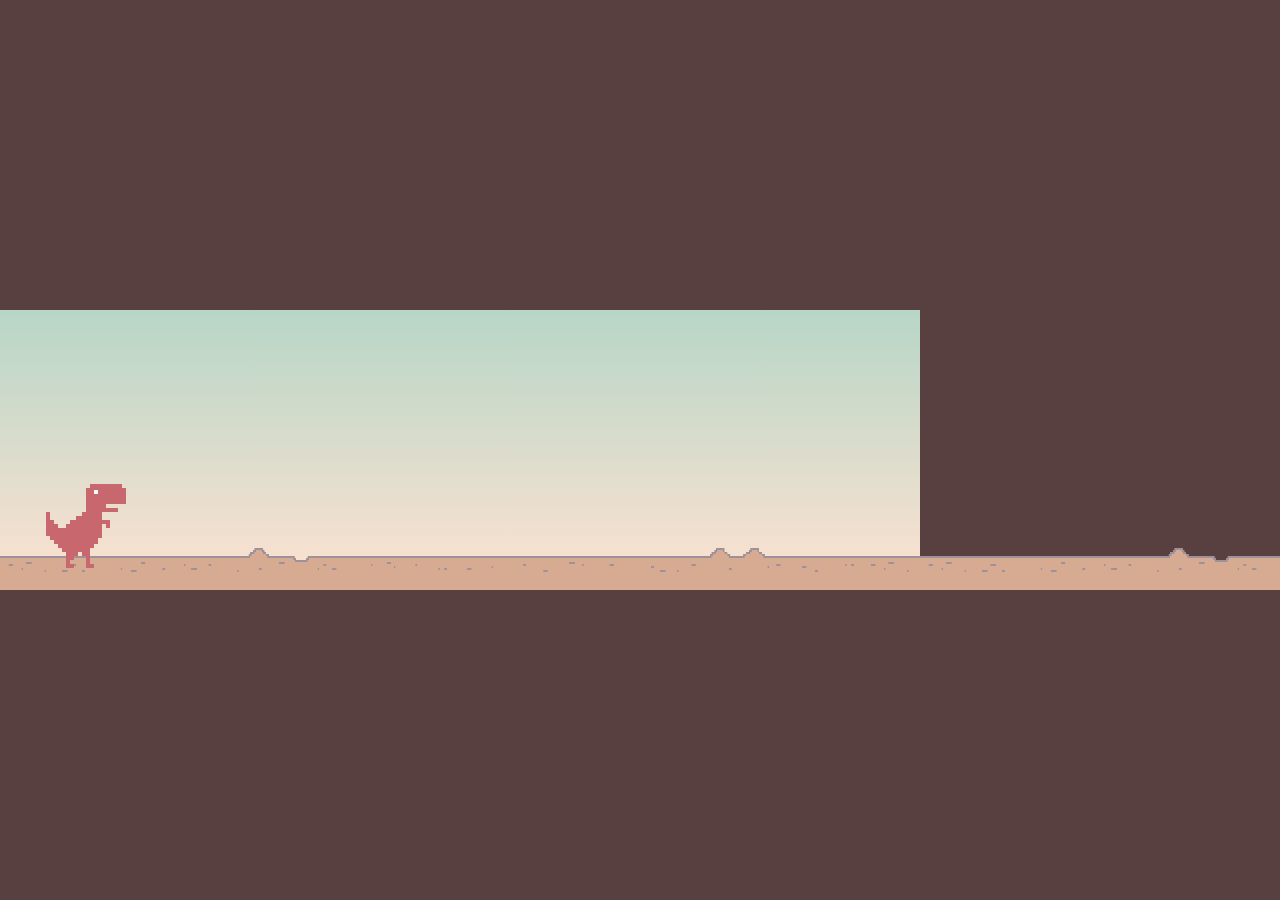
<file: Dino-chrome/index.html>
<!DOCTYPE html>
<html lang="en">
<head>
    <meta charset="UTF-8">
    <meta http-equiv="X-UA-Compatible" content="IE=edge">
    <meta name="viewport" content="width=device-width, initial-scale=1.0">
    <link rel="stylesheet" href="./style.css">
    <title>Dino Chrome</title>
</head>
<body>
    <div class="container">
        <div class="floor"></div>

        <div class="dino runnig-dino"></div>

        <div class="score"></div>
    </div>

    <script src="./app.js"></script>
</body>
</html>
</file>
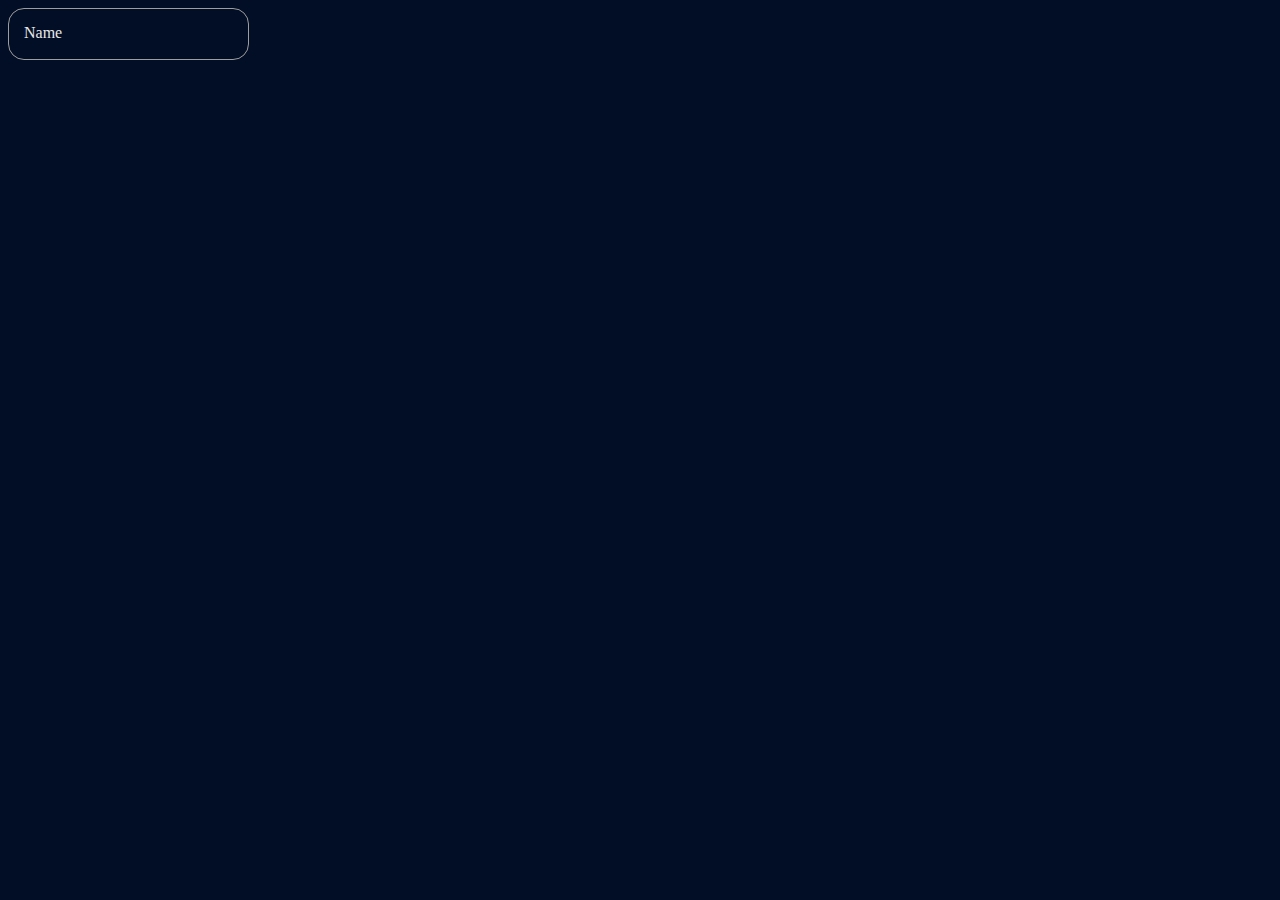
<file: Input-text-animation/index.html>
<!DOCTYPE html>
<html lang="en">
<head>
    <meta charset="UTF-8">
    <meta http-equiv="X-UA-Compatible" content="IE=edge">
    <meta name="viewport" content="width=device-width, initial-scale=1.0">
    <link rel="stylesheet" href="style.css">
    <title>Input Text Animation</title>
</head>
<body>
   <div class="input-group">
    <input type="text">
    <label>Name</label>
   </div> 
</body>
</html>
</file>
<file: Dino-chrome/style.css>
*{
    padding: 0;
    margin: 0;
}


body{
    /* margin: 100px; */
    height: 100vh;
    background: #584040;
    display: flex;
    align-items: center;
}

.container{
    width: 920px;
    height: 280px;

    position: relative;
    background: linear-gradient(#b7d6c7, #ffe2d1);
}

.dino{
    width: 84px;
    height: 84px;

    position: absolute;
    bottom: 22px;
    left: 42px;
    z-index: 2;

    background: url(./img/dino.png) repeat-x 0px 0px;
    background-size: 336px 84px;
    background-position: 0px;
}

.runnig-dino{
    animation: animaDino 0.25s steps(2) infinite;
}

.crashed-dino{
    background-position-x: -252px;
}

.floor{
    width: 200%;
    height: 42px;

    position: absolute;
    bottom: 0;
    left: 0;

    background: url(./img/suelo.png) repeat-x 0px 0px;
    background-size: 50% 42px;
}

.score{
    width: 100px;
    height: 30px;

    position: absolute;
    top: 5px;
    right: 15px;
    z-index: 10;

    color: #d48872;
    font-family: verdana;
    font-size: 30px;
    font-weight: bold;
    text-align: right;
}




@keyframes animaDino {
    from{
        background-position-x: -84px;
    }
    to{
        background-position-x: -25px;
    }
}
</file>
<file: Input-text-animation/style.css>
body{
    background-color: #020e26;
}

.input-group{
    position: relative;
    
}

input{
    border: solid 1.5px #9e9e9e;
    border-radius: 1rem;
    background: none;
    padding: 1rem;
    font-size: 1rem;
    color: #f5f5f5;
    transition: 150ms cubic-bezier(0.4, 0, 0.2, 1);
}

label{
    position: absolute;
    left: 16px;
    color: #e8e8e8;
    pointer-events: none;
    transform: translateY(1rem);
    transition: 150ms cubic-bezier(0.4, 0, 0.2, 1);
}

input:focus{
    outline: none;
    border: 1.5px solid #1a73e8;
}

input:focus ~ label{
    transform: translateY(-50%) scale(0.8);
    background-color: #020e26;
    padding: 0 0.2em;
    color: #2196f3;
}
</file>
